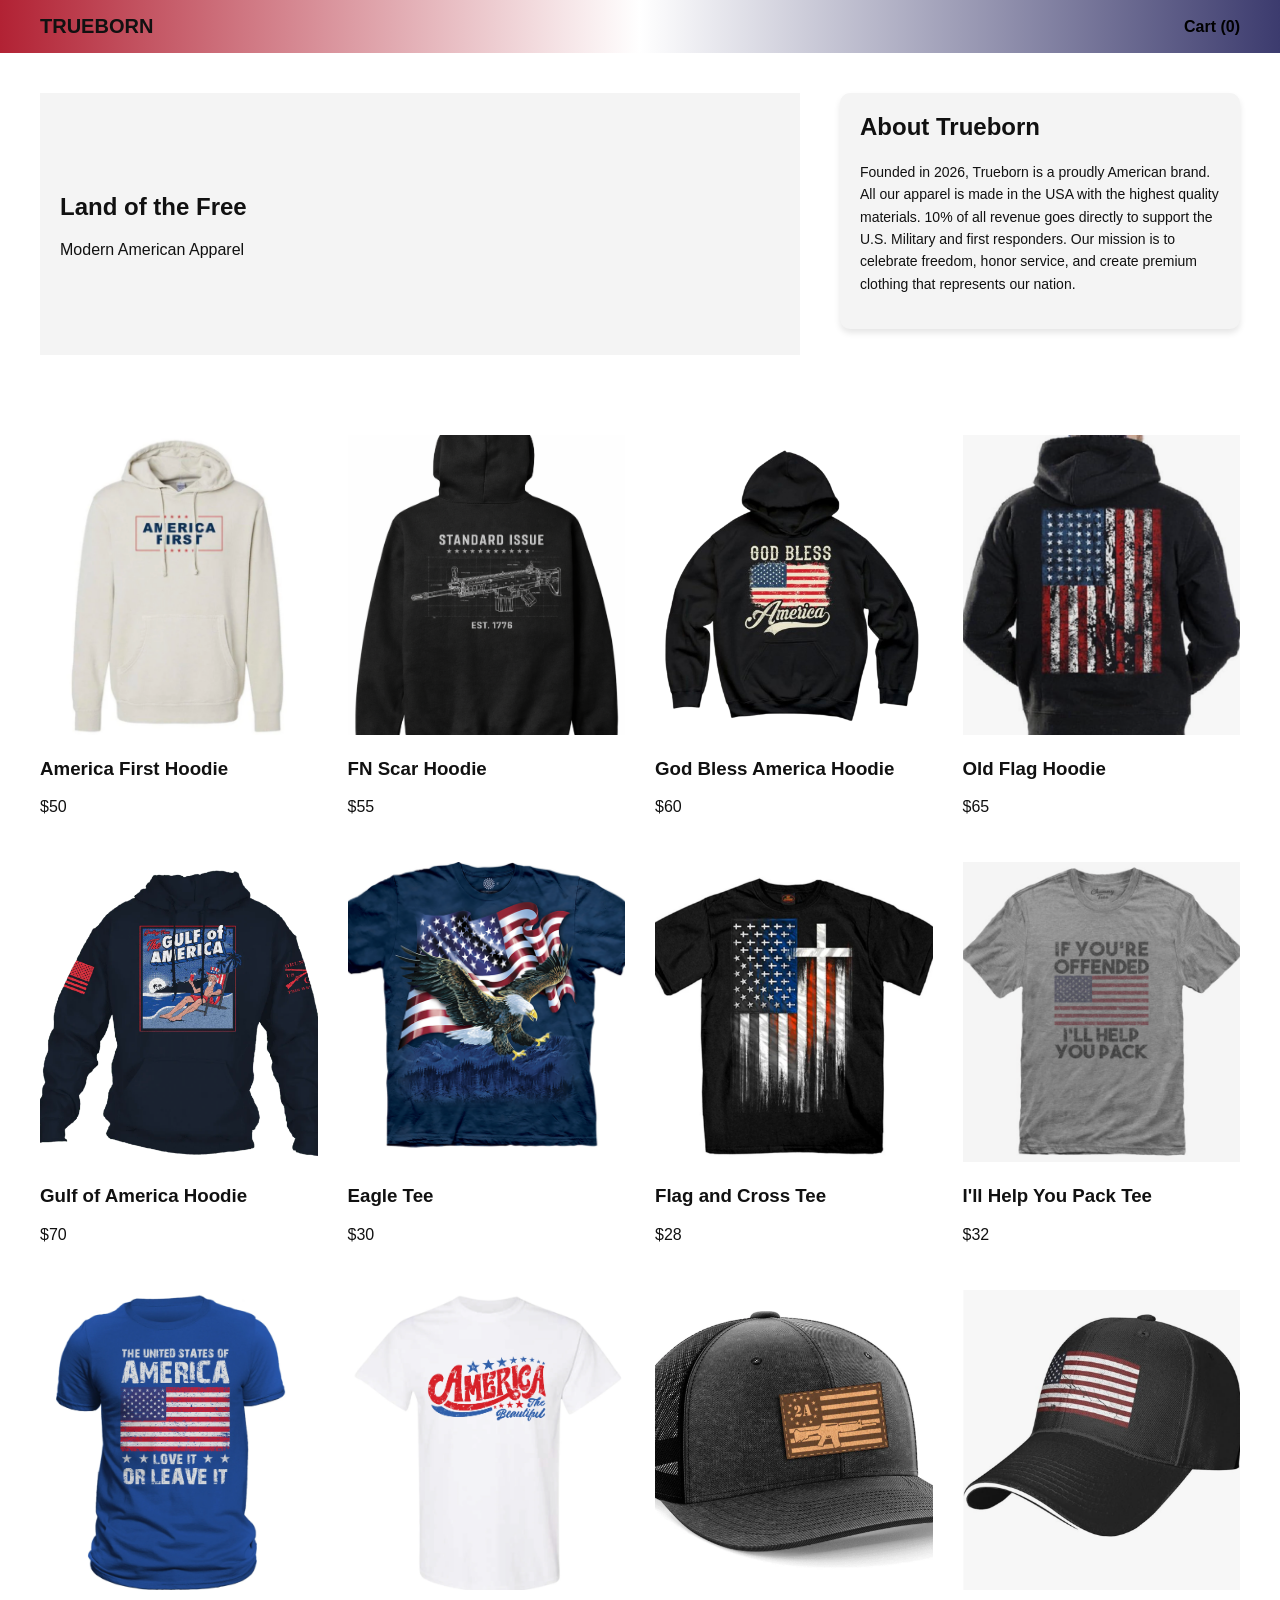
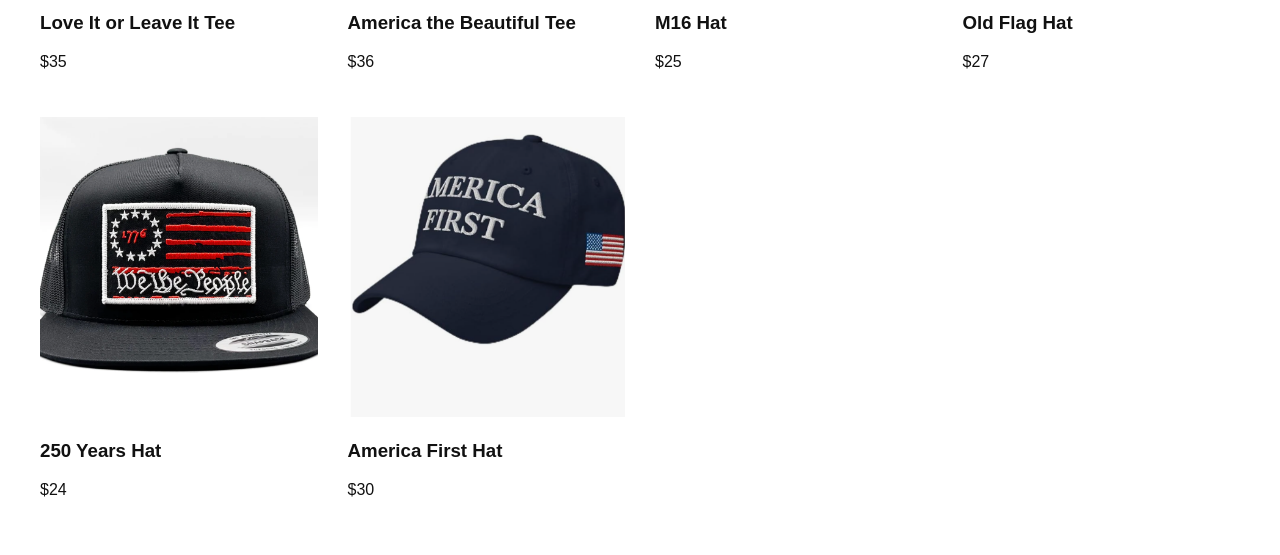
<file: index.html>
<!DOCTYPE html>
<html lang="en">
<head>
<meta charset="UTF-8">
<meta name="viewport" content="width=device-width, initial-scale=1.0">
<title>Trueborn</title>
<link rel="stylesheet" href="style.css">
</head>
<body>

<header class="header">
<div class="logo">TRUEBORN</div>
<nav>
<a href="cart.html">Cart (<span id="cartCount">0</span>)</a>
</nav>
</header>

<section class="top-section">
<div class="hero">
<h1>Land of the Free</h1>
<p>Modern American Apparel</p>
</div>

<aside class="about">
<h2>About Trueborn</h2>
<p>
Founded in 2026, Trueborn is a proudly American brand. All our apparel is made in the USA with the highest quality materials.
10% of all revenue goes directly to support the U.S. Military and first responders.
Our mission is to celebrate freedom, honor service, and create premium clothing that represents our nation.
</p>
</aside>
</section>

<section class="product-grid">

<!-- HOODIES -->

<div class="product-card" onclick="openProduct('America First Hoodie','Images/America First Hoodie.png',50)">
<img loading="lazy" src="Images/America First Hoodie.png">
<h3>America First Hoodie</h3>
<p>$50</p>
</div>

<div class="product-card" onclick="openProduct('FN Scar Hoodie','Images/FN Scar Hoodie.png',55)">
<img loading="lazy" src="Images/FN Scar Hoodie.png">
<h3>FN Scar Hoodie</h3>
<p>$55</p>
</div>

<div class="product-card" onclick="openProduct('God Bless America Hoodie','Images/God Bless America tee.png',60)">
<img loading="lazy" src="Images/God Bless America tee.png">
<h3>God Bless America Hoodie</h3>
<p>$60</p>
</div>

<div class="product-card" onclick="openProduct('Old Flag Hoodie','Images/Old Flag Hoodie.png',65)">
<img loading="lazy" src="Images/Old Flag Hoodie.png">
<h3>Old Flag Hoodie</h3>
<p>$65</p>
</div>

<div class="product-card" onclick="openProduct('Gulf of America Hoodie','Images/Gulf of America Hoodie.png',70)">
<img loading="lazy" src="Images/Gulf of America Hoodie.png">
<h3>Gulf of America Hoodie</h3>
<p>$70</p>
</div>

<!-- TEES -->

<div class="product-card" onclick="openProduct('Eagle Tee','Images/Eagle tee.png',30)">
<img loading="lazy" src="Images/Eagle tee.png">
<h3>Eagle Tee</h3>
<p>$30</p>
</div>

<div class="product-card" onclick="openProduct('Flag and Cross Tee','Images/Flag and cross Tee.png',28)">
<img loading="lazy" src="Images/Flag and cross Tee.png">
<h3>Flag and Cross Tee</h3>
<p>$28</p>
</div>

<div class="product-card" onclick="openProduct('Ill Help You Pack Tee','Images/Ill help you pack tee.png',32)">
<img loading="lazy" src="Images/Ill help you pack tee.png">
<h3>I'll Help You Pack Tee</h3>
<p>$32</p>
</div>

<div class="product-card" onclick="openProduct('Love It or Leave It Tee','Images/Love it or leave it tee.png',35)">
<img loading="lazy" src="Images/Love it or leave it tee.png">
<h3>Love It or Leave It Tee</h3>
<p>$35</p>
</div>

<div class="product-card" onclick="openProduct('America the Beautiful Tee','Images/America the Beautiful tee.png',36)">
<img loading="lazy" src="Images/America the Beautiful tee.png">
<h3>America the Beautiful Tee</h3>
<p>$36</p>
</div>

<!-- HATS -->

<div class="product-card" onclick="openProduct('M16 Hat','Images/M16 hat.png',25)">
<img loading="lazy" src="Images/M16 hat.png">
<h3>M16 Hat</h3>
<p>$25</p>
</div>

<div class="product-card" onclick="openProduct('Old Flag Hat','Images/Old Flag hat .png',27)">
<img loading="lazy" src="Images/Old Flag hat .png">
<h3>Old Flag Hat</h3>
<p>$27</p>
</div>

<div class="product-card" onclick="openProduct('250 Years Hat','Images/250 years hat.png',24)">
<img loading="lazy" src="Images/250 years hat.png">
<h3>250 Years Hat</h3>
<p>$24</p>
</div>

<div class="product-card" onclick="openProduct('America First Hat','Images/America First Hat.png',30)">
<img loading="lazy" src="Images/America First Hat.png">
<h3>America First Hat</h3>
<p>$30</p>
</div>

</section>

<script>

let cart = JSON.parse(localStorage.getItem('cart')) || [];
document.getElementById('cartCount').innerText = cart.length;

function openProduct(name, img, price){
const product = {name,img,price};
localStorage.setItem("selectedProduct",JSON.stringify(product));
window.location.href="product.html";
}

</script>

</body>
</html>
</file>
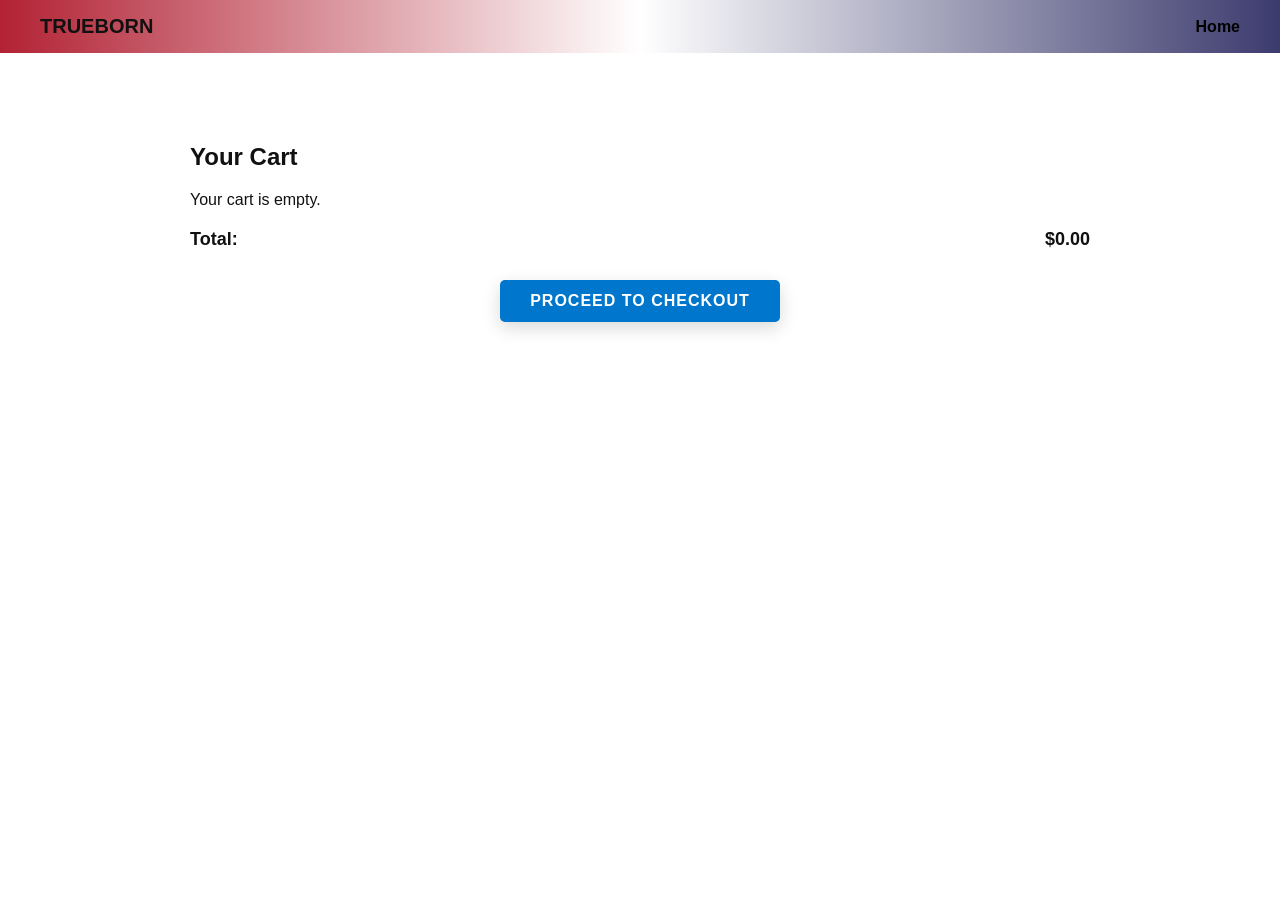
<file: cart.html>
<!DOCTYPE html>
<html lang="en">
<head>
<meta charset="UTF-8">
<meta name="viewport" content="width=device-width, initial-scale=1.0">
<title>Cart | Trueborn</title>
<link rel="stylesheet" href="style.css">
<style>
/* Simple styling for cart */
.cart-item {
    display: flex;
    align-items: center;
    margin-bottom: 15px;
    border-bottom: 1px solid #ddd;
    padding-bottom: 10px;
}
.cart-item img {
    width: 80px;
    height: 80px;
    object-fit: contain;
    margin-right: 20px;
}
.cart-item-details {
    flex-grow: 1;
}
.cart-item-details h4 {
    margin: 0 0 5px 0;
}
.cart-item-details p {
    margin: 2px 0;
    font-size: 14px;
    color: #555;
}
.remove-btn {
    background: red;
    color: white;
    border: none;
    padding: 5px 10px;
    cursor: pointer;
    border-radius: 4px;
}
.summary-total {
    display: flex;
    justify-content: space-between;
    font-size: 18px;
    font-weight: bold;
    margin-top: 20px;
}
.complete-order {
    background: #0077cc;
    color: white;
    border: none;
    padding: 12px 30px;
    font-size: 16px;
    cursor: pointer;
    border-radius: 5px;
}
.complete-order:hover {
    background: #005fa3;
}
</style>
</head>
<body>

<header class="header">
    <div class="logo">TRUEBORN</div>
    <nav>
        <a href="index.html">Home</a>
    </nav>
</header>

<div class="cart-container" style="max-width:900px; margin:50px auto; padding:20px;">
    <h2>Your Cart</h2>
    <div id="cart-items"></div>

    <div class="summary-total">
        <span>Total:</span>
        <span id="cart-total">$0.00</span>
    </div>

    <div style="display:flex; justify-content:center; margin-top:30px;">
        <button class="complete-order" onclick="goToCheckout()">Proceed To Checkout</button>
    </div>
</div>

<script>
// Load cart from localStorage
let cart = JSON.parse(localStorage.getItem('cart')) || [];

const cartItemsContainer = document.getElementById('cart-items');
const cartTotal = document.getElementById('cart-total');

function renderCart() {
    cartItemsContainer.innerHTML = '';
    let total = 0;

    if(cart.length === 0){
        cartItemsContainer.innerHTML = '<p>Your cart is empty.</p>';
        cartTotal.innerText = '$0.00';
        return;
    }

    cart.forEach((item, index) => {
        total += item.price;

        const div = document.createElement('div');
        div.className = 'cart-item';

        div.innerHTML = `
            <img src="${item.img}" alt="${item.name}">
            <div class="cart-item-details">
                <h4>${item.name}</h4>
                <p>Size: ${item.size} | Color: ${item.color}</p>
                <p>Price: $${item.price}</p>
            </div>
            <button class="remove-btn" onclick="removeItem(${index})">Remove</button>
        `;
        cartItemsContainer.appendChild(div);
    });

    cartTotal.innerText = '$' + total.toFixed(2);
}

// Remove item
function removeItem(index){
    cart.splice(index,1);
    localStorage.setItem('cart', JSON.stringify(cart));
    renderCart();
}

// Place order: redirect to checkout page
function goToCheckout(){
    if(cart.length === 0){
        alert('Your cart is empty.');
        return;
    }
    // Redirect to your checkout page
    window.location.href = "checkout.html";
}

// Initial render
renderCart();
</script>

</body>
</html>
</file>
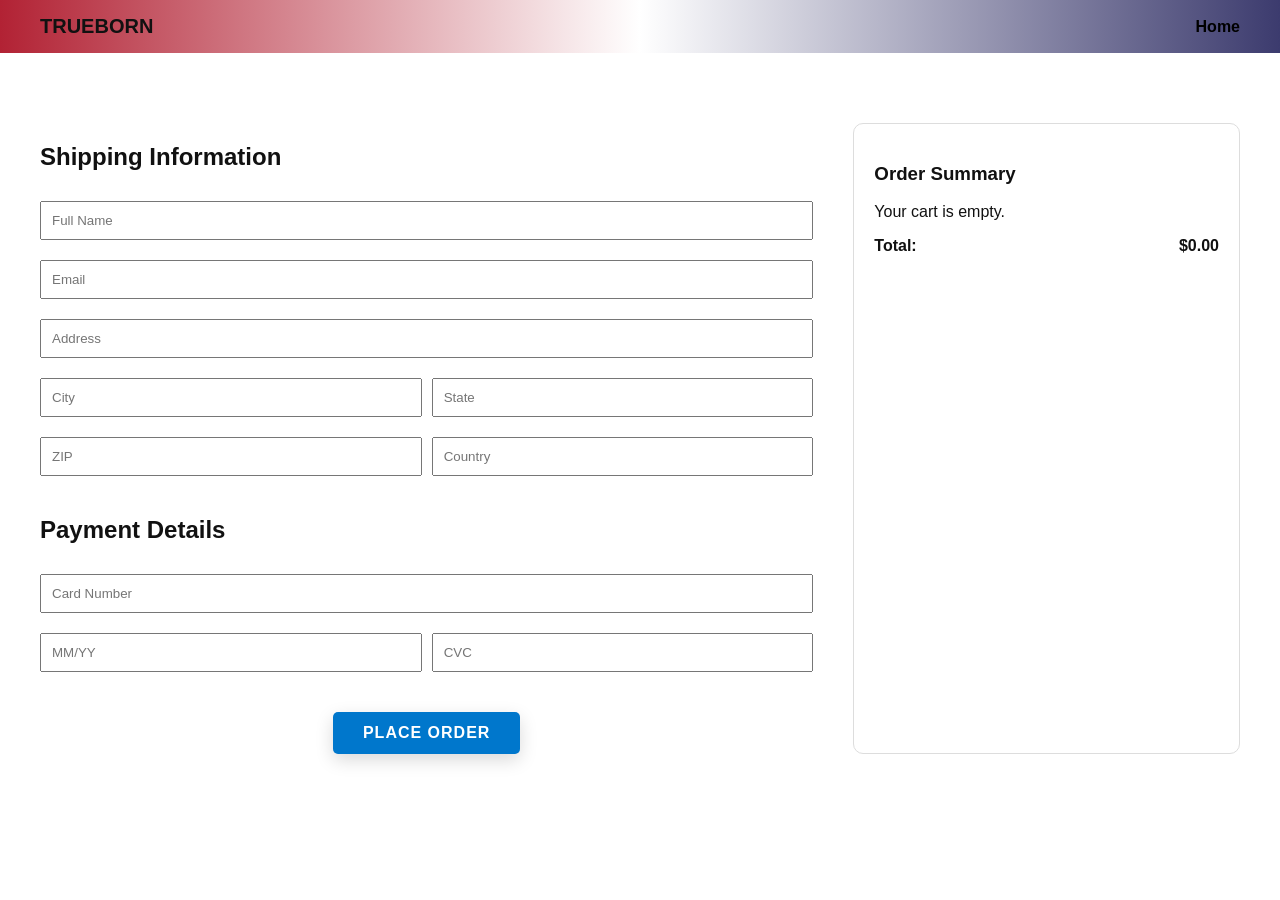
<file: Checkout.html>
<!DOCTYPE html>
<html lang="en">
<head>
<meta charset="UTF-8">
<meta name="viewport" content="width=device-width, initial-scale=1.0">
<title>Checkout | Trueborn</title>
<link rel="stylesheet" href="style.css">
<style>
/* Checkout form styling */
.checkout-container input {
    width: 100%;
    padding: 10px;
    margin: 10px 0;
    box-sizing: border-box;
}
.checkout-container .row {
    display: flex;
    gap: 10px;
}
.order-summary {
    border: 1px solid #ddd;
    padding: 20px;
    border-radius: 10px;
}
.order-summary img {
    width: 60px;
    height: 60px;
    object-fit: contain;
    margin-right: 10px;
}
.cart-item {
    display: flex;
    align-items: center;
    margin-bottom: 10px;
}
.cart-item-details {
    flex-grow: 1;
}
.summary-total {
    display: flex;
    justify-content: space-between;
    font-weight: bold;
    margin-top: 15px;
    font-size: 16px;
}
.complete-order {
    background: #0077cc;
    color: white;
    border: none;
    padding: 12px 30px;
    font-size: 16px;
    cursor: pointer;
    border-radius: 5px;
}
.complete-order:hover {
    background: #005fa3;
}
</style>
</head>
<body>

<header class="header">
    <div class="logo">TRUEBORN</div>
    <nav>
        <a href="index.html">Home</a>
    </nav>
</header>

<div class="checkout-container" style="max-width:1200px; margin:50px auto; padding:20px; display:grid; grid-template-columns:2fr 1fr; gap:40px;">

    <!-- LEFT: Shipping & Payment Form -->
    <div class="checkout-form">
        <h2>Shipping Information</h2>
        <input type="text" placeholder="Full Name">
        <input type="email" placeholder="Email">
        <input type="text" placeholder="Address">
        <div class="row">
            <input type="text" placeholder="City">
            <input type="text" placeholder="State">
        </div>
        <div class="row">
            <input type="text" placeholder="ZIP">
            <input type="text" placeholder="Country">
        </div>

        <h2 style="margin-top:30px;">Payment Details</h2>
        <input type="text" placeholder="Card Number">
        <div class="row">
            <input type="text" placeholder="MM/YY">
            <input type="text" placeholder="CVC">
        </div>

        <div style="display:flex; justify-content:center; margin-top:30px;">
            <button class="complete-order" onclick="placeOrder()">Place Order</button>
        </div>
    </div>

    <!-- RIGHT: Order Summary -->
    <div class="order-summary">
        <h3>Order Summary</h3>
        <div id="cart-items"></div>
        <div class="summary-total">
            <span>Total:</span>
            <span id="cart-total">$0.00</span>
        </div>
    </div>

</div>

<script>
// Load cart from localStorage
let cart = JSON.parse(localStorage.getItem('cart')) || [];

const cartItemsContainer = document.getElementById('cart-items');
const cartTotal = document.getElementById('cart-total');

function renderCart() {
    cartItemsContainer.innerHTML = '';
    let total = 0;

    if(cart.length === 0){
        cartItemsContainer.innerHTML = '<p>Your cart is empty.</p>';
        cartTotal.innerText = '$0.00';
        return;
    }

    cart.forEach(item => {
        total += item.price;
        const div = document.createElement('div');
        div.className = 'cart-item';
        div.innerHTML = `
            <img src="${item.img}" alt="${item.name}">
            <div class="cart-item-details">
                <p>${item.name}</p>
                <p>Size: ${item.size} | Color: ${item.color}</p>
                <p>$${item.price}</p>
            </div>
        `;
        cartItemsContainer.appendChild(div);
    });

    cartTotal.innerText = '$' + total.toFixed(2);
}

// Place Order button
function placeOrder(){
    if(cart.length === 0){
        alert('Your cart is empty.');
        return;
    }
    alert('Thank you for your order!');
    cart = [];
    localStorage.setItem('cart', JSON.stringify(cart));
    renderCart();
    // Redirect to main page
    window.location.href = "index.html";
}

// Initial render
renderCart();
</script>

</body>
</html>
</file>
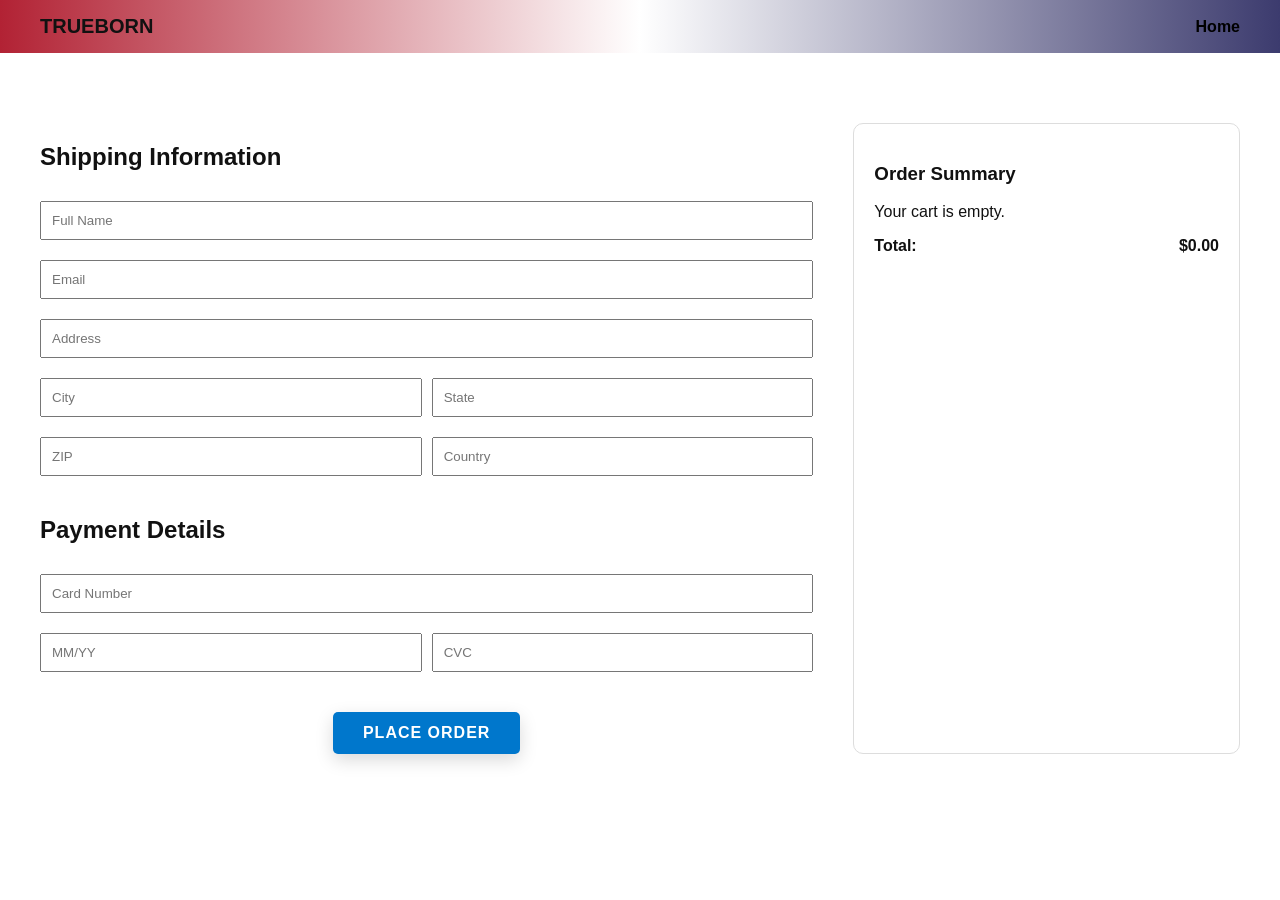
<file: checkout.html>
<!DOCTYPE html>
<html lang="en">
<head>
<meta charset="UTF-8">
<meta name="viewport" content="width=device-width, initial-scale=1.0">
<title>Checkout | Trueborn</title>
<link rel="stylesheet" href="style.css">
<style>
/* Checkout form styling */
.checkout-container input {
    width: 100%;
    padding: 10px;
    margin: 10px 0;
    box-sizing: border-box;
}
.checkout-container .row {
    display: flex;
    gap: 10px;
}
.order-summary {
    border: 1px solid #ddd;
    padding: 20px;
    border-radius: 10px;
}
.order-summary img {
    width: 60px;
    height: 60px;
    object-fit: contain;
    margin-right: 10px;
}
.cart-item {
    display: flex;
    align-items: center;
    margin-bottom: 10px;
}
.cart-item-details {
    flex-grow: 1;
}
.summary-total {
    display: flex;
    justify-content: space-between;
    font-weight: bold;
    margin-top: 15px;
    font-size: 16px;
}
.complete-order {
    background: #0077cc;
    color: white;
    border: none;
    padding: 12px 30px;
    font-size: 16px;
    cursor: pointer;
    border-radius: 5px;
}
.complete-order:hover {
    background: #005fa3;
}
</style>
</head>
<body>

<header class="header">
    <div class="logo">TRUEBORN</div>
    <nav>
        <a href="index.html">Home</a>
    </nav>
</header>

<div class="checkout-container" style="max-width:1200px; margin:50px auto; padding:20px; display:grid; grid-template-columns:2fr 1fr; gap:40px;">

    <!-- LEFT: Shipping & Payment Form -->
    <div class="checkout-form">
        <h2>Shipping Information</h2>
        <input type="text" placeholder="Full Name">
        <input type="email" placeholder="Email">
        <input type="text" placeholder="Address">
        <div class="row">
            <input type="text" placeholder="City">
            <input type="text" placeholder="State">
        </div>
        <div class="row">
            <input type="text" placeholder="ZIP">
            <input type="text" placeholder="Country">
        </div>

        <h2 style="margin-top:30px;">Payment Details</h2>
        <input type="text" placeholder="Card Number">
        <div class="row">
            <input type="text" placeholder="MM/YY">
            <input type="text" placeholder="CVC">
        </div>

        <div style="display:flex; justify-content:center; margin-top:30px;">
            <button class="complete-order" onclick="placeOrder()">Place Order</button>
        </div>
    </div>

    <!-- RIGHT: Order Summary -->
    <div class="order-summary">
        <h3>Order Summary</h3>
        <div id="cart-items"></div>
        <div class="summary-total">
            <span>Total:</span>
            <span id="cart-total">$0.00</span>
        </div>
    </div>

</div>

<script>
// Load cart from localStorage
let cart = JSON.parse(localStorage.getItem('cart')) || [];

const cartItemsContainer = document.getElementById('cart-items');
const cartTotal = document.getElementById('cart-total');

function renderCart() {
    cartItemsContainer.innerHTML = '';
    let total = 0;

    if(cart.length === 0){
        cartItemsContainer.innerHTML = '<p>Your cart is empty.</p>';
        cartTotal.innerText = '$0.00';
        return;
    }

    cart.forEach(item => {
        total += item.price;
        const div = document.createElement('div');
        div.className = 'cart-item';
        div.innerHTML = `
            <img src="${item.img}" alt="${item.name}">
            <div class="cart-item-details">
                <p>${item.name}</p>
                <p>Size: ${item.size} | Color: ${item.color}</p>
                <p>$${item.price}</p>
            </div>
        `;
        cartItemsContainer.appendChild(div);
    });

    cartTotal.innerText = '$' + total.toFixed(2);
}

// Place Order button
function placeOrder(){
    if(cart.length === 0){
        alert('Your cart is empty.');
        return;
    }
    alert('Thank you for your order!');
    cart = [];
    localStorage.setItem('cart', JSON.stringify(cart));
    renderCart();
    // Redirect to main page
    window.location.href = "index.html";
}

// Initial render
renderCart();
</script>

</body>
</html>
</file>
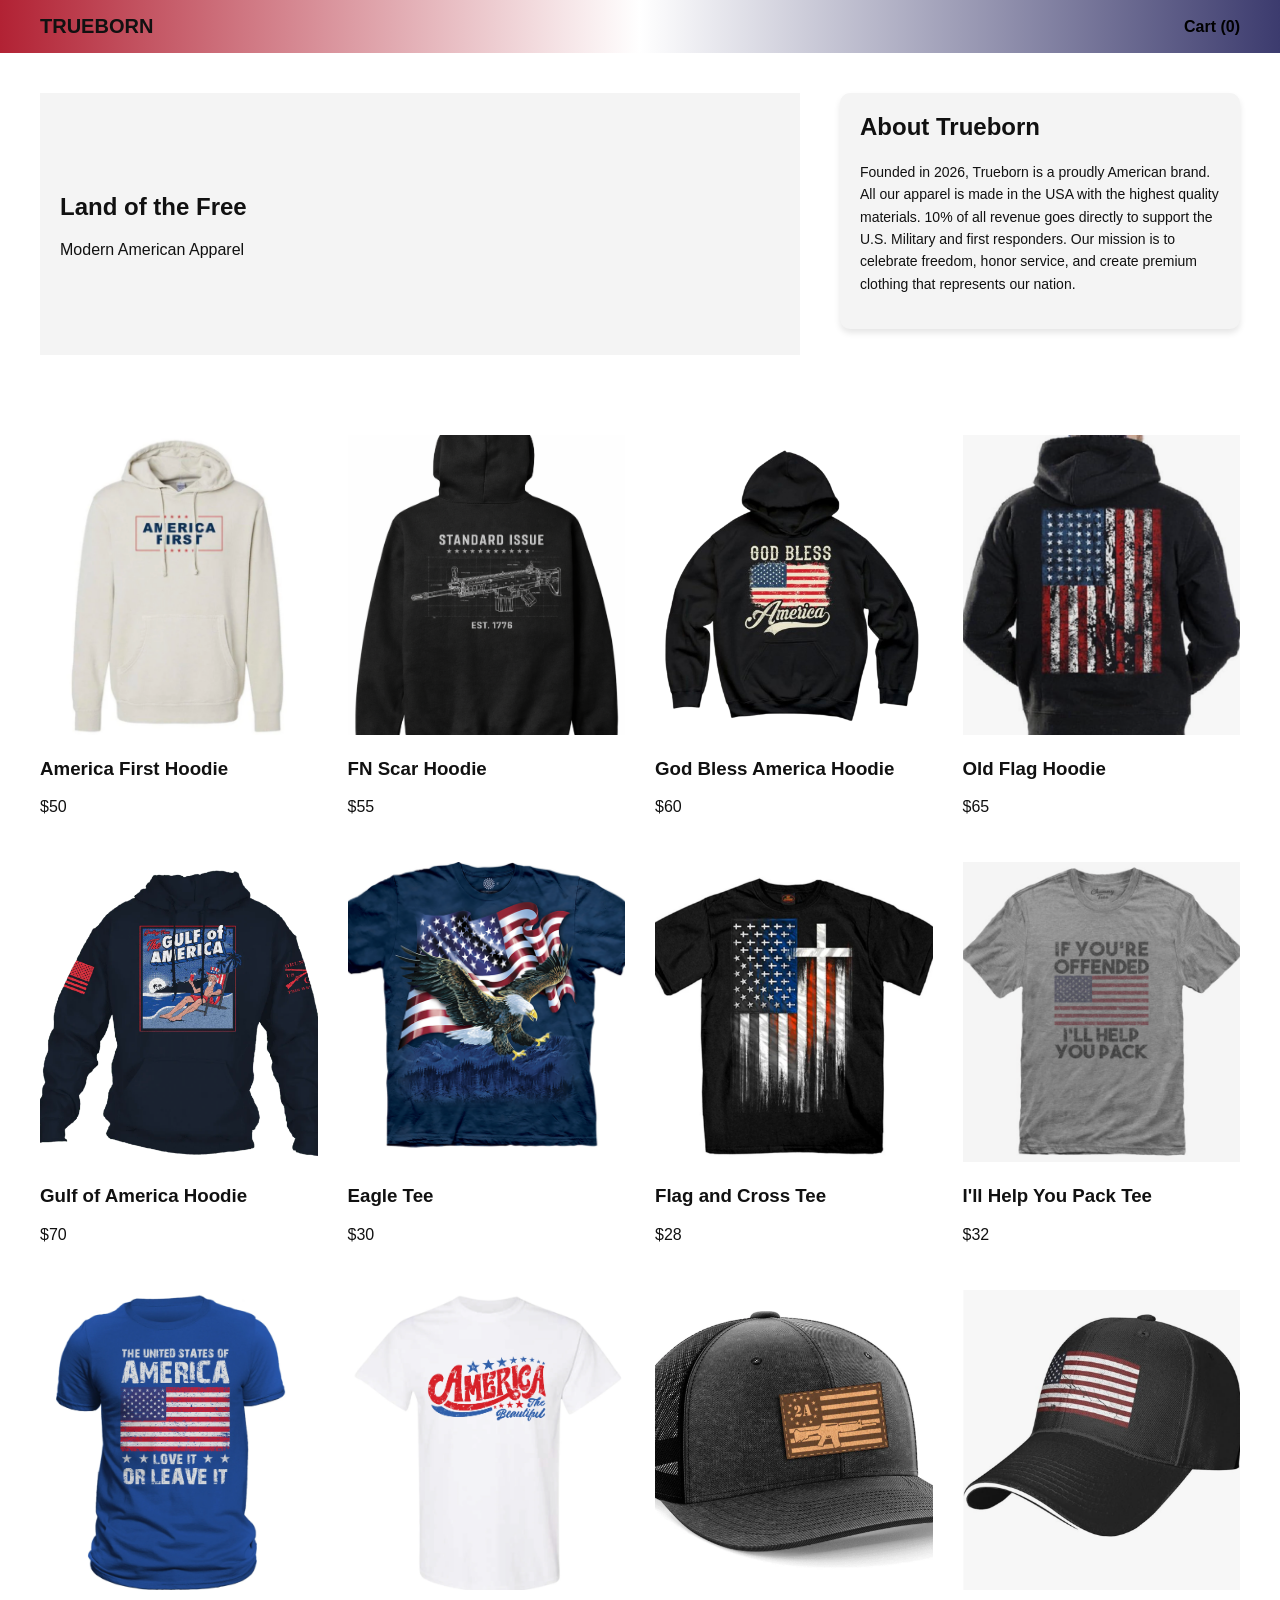
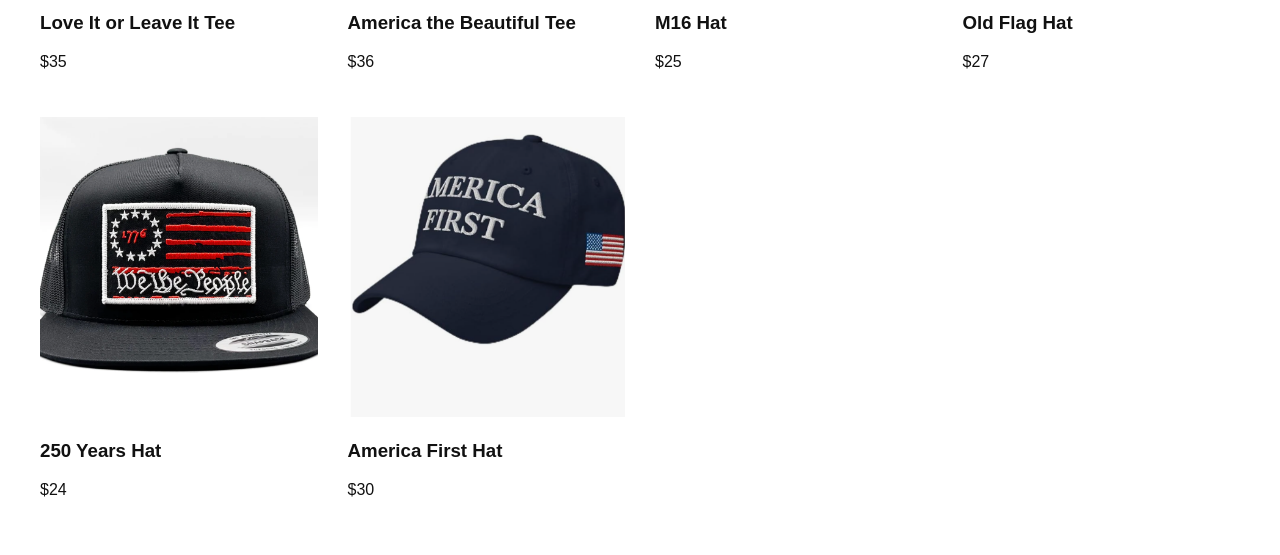
<file: product.html>
<!DOCTYPE html>
<html lang="en">
<head>
<meta charset="UTF-8">
<meta name="viewport" content="width=device-width, initial-scale=1.0">
<title>Product - Trueborn</title>
<link rel="stylesheet" href="style.css">
</head>
<body>

<header class="header">
    <div class="logo">TRUEBORN</div>
    <nav>
        <a href="index.html">Home</a>
        <a href="cart.html">Cart (<span id="cartCount">0</span>)</a>
    </nav>
</header>

<section class="product-page">

    <div class="product-image">
        <img id="productImg">
    </div>

    <div class="product-info">
        <h2 id="productName"></h2>
        <p class="price">$<span id="productPrice"></span></p>

        <label>Size</label>
        <select id="size">
            <option>Small</option>
            <option>Medium</option>
            <option>Large</option>
            <option>X-Large</option>
        </select>

        <label>Color</label>
        <select id="color">
            <option>Red</option>
            <option>White</option>
            <option>Blue</option>
            <option>Black</option>
        </select>

        <button class="btn" onclick="addToCart()">Add to Cart</button>
    </div>

</section>

<script>
let cart = JSON.parse(localStorage.getItem('cart')) || [];
document.getElementById('cartCount').innerText = cart.length;

let product = JSON.parse(localStorage.getItem('selectedProduct'));

if (!product) {
    window.location.href = "index.html";
} else {
    document.getElementById('productImg').src = product.img;
    document.getElementById('productName').innerText = product.name;
    document.getElementById('productPrice').innerText = product.price;
}

function addToCart() {
    let size = document.getElementById('size').value;
    let color = document.getElementById('color').value;

    cart.push({ ...product, size, color });
    localStorage.setItem('cart', JSON.stringify(cart));
    document.getElementById('cartCount').innerText = cart.length;

    alert("Added to cart");
}
</script>

</body>
</html>
</file>
<file: style.css>
body {
    margin: 0;
    font-family: Arial, sans-serif;
    background: #ffffff;
    color: #111;
}

/* HEADER */
.header {
    display: flex;
    justify-content: space-between;
    align-items: center;
    padding: 15px 40px;
    background: linear-gradient(90deg, #b22234, #ffffff, #3c3b6e);
}

.logo {
    font-weight: bold;
    font-size: 20px;
}

nav a {
    text-decoration: none;
    color: black;
    font-weight: bold;
}

/* HERO */
.hero {
    text-align: center;
    padding: 80px 20px;
    background: #f4f4f4;
}

/* PRODUCT GRID */
.product-grid {
    display: grid;
    grid-template-columns: repeat(auto-fit, minmax(250px, 1fr));
    gap: 30px;
    padding: 40px;
}

.product-card img {
    width: 100%;
    height: 300px;
    object-fit: cover;
}

.product-card {
    cursor: pointer;
    transition: transform 0.2s ease;
}

.product-card:hover {
    transform: scale(1.03);
}

/* PRODUCT PAGE */
.product-page {
    display: flex;
    flex-wrap: wrap;
    gap: 40px;
    padding: 60px;
    justify-content: center;
}

.product-image img {
    width: 500px;
    max-width: 100%;
}

.product-info {
    max-width: 400px;
    display: flex;
    flex-direction: column;
}

.product-info select {
    padding: 10px;
    margin-bottom: 15px;
}

.btn {
    padding: 12px;
    background: #3c3b6e;
    color: white;
    border: none;
    cursor: pointer;
}

/* CART */
.cart-container {
    padding: 40px;
}

.cart-item {
    display: flex;
    gap: 20px;
    margin-bottom: 20px;
}

.cart-item img {
    width: 120px;
    height: 120px;
    object-fit: cover;
}

/* MOBILE */
@media(max-width: 768px) {
    .product-page {
        flex-direction: column;
        padding: 20px;
    }
}

/* TOP SECTION: hero + about side by side */
.top-section {
    display: flex;
    justify-content: space-between;
    align-items: flex-start;
    padding: 40px;
    gap: 40px;
}

.hero {
    flex: 2;
    text-align: left;
}

.about {
    flex: 1;
    background: #f4f4f4;
    padding: 20px;
    border-radius: 10px;
    box-shadow: 0 4px 6px rgba(0,0,0,0.1);
}

.about h2 {
    margin-top: 0;
}

.about p {
    line-height: 1.6;
    font-size: 14px;
}

/* MOBILE RESPONSIVE */
@media(max-width: 768px) {
    .top-section {
        flex-direction: column;
    }
    .about {
        margin-top: 20px;
    }
}

/* =======================
   CART ITEMS
======================= */

.cart-item {
    display: flex;
    gap: 15px;
    margin-bottom: 15px;
    align-items: center;
}

.cart-img {
    width: 70px;
    height: 70px;
    object-fit: cover;
    border-radius: 8px;
}

.cart-item button {
    background: #b91c1c;
    color: white;
    border: none;
    padding: 6px 10px;
    border-radius: 5px;
    cursor: pointer;
}

.cart-item button:hover {
    background: #7f1d1d;
}

/* =======================
   TOTAL
======================= */

.summary-total {
    display: flex;
    justify-content: space-between;
    font-size: 18px;
    font-weight: bold;
    margin-top: 20px;
}

/* =========================
   CHECKOUT BUTTON - PREMIUM
========================= */

.place-order {
    margin-top: 30px;
    width: 100%;
    padding: 18px;
    font-size: 18px;
    font-weight: 700;
    letter-spacing: 1px;
    text-transform: uppercase;
    border: none;
    border-radius: 10px;
    cursor: pointer;

    /* Patriotic gradient */
    background: linear-gradient(135deg, #1e3a8a 0%, #ffffff 50%, #b91c1c 100%);
    background-size: 200% 200%;
    
    color: #111;
    
    box-shadow: 0 8px 20px rgba(0,0,0,0.15);
    transition: all 0.3s ease;
}

/* Hover effect */
.place-order:hover {
    background-position: right center;
    transform: translateY(-3px);
    box-shadow: 0 12px 25px rgba(0,0,0,0.25);
}

/* Click effect */
.place-order:active {
    transform: scale(0.98);
    box-shadow: 0 5px 10px rgba(0,0,0,0.2);
}



/* =======================
   STYLED CHECKOUT BUTTON
======================= */
.place-order {
    margin-top: 25px;
    width: 100%;
    padding: 18px;
    font-size: 18px;
    font-weight: 700;
    text-transform: uppercase;
    letter-spacing: 1px;
    border-radius: 10px;
    border: none;
    cursor: pointer;
    background: linear-gradient(135deg, #1e3a8a, #b91c1c);
    color: white;
    box-shadow: 0 8px 20px rgba(0,0,0,0.15);
    transition: all 0.3s ease;
}

.place-order:hover {
    transform: translateY(-3px);
    box-shadow: 0 12px 25px rgba(0,0,0,0.25);
}

.place-order:active {
    transform: scale(0.98);
}

/* =======================
   WHITE CHECKOUT BUTTON - MATCH CART
======================= */
.complete-order {
    padding: 16px 32px;
    font-size: 16px;
    font-weight: 700;
    text-transform: uppercase;
    letter-spacing: 1px;
    border-radius: 8px;
    border: 2px solid #1e3a8a; /* blue border */
    background: #ffffff;        /* white background */
    color: #1e3a8a;            /* blue text */
    cursor: pointer;
    box-shadow: 0 6px 18px rgba(0,0,0,0.15);
    transition: all 0.3s ease;
}

/* Hover effect */
.complete-order:hover {
    background: #1e3a8a;   /* fill blue */
    color: white;           /* text turns white */
    transform: translateY(-3px);
    box-shadow: 0 10px 25px rgba(0,0,0,0.25);
}

.complete-order:active {
    transform: scale(0.98);
}
</file>
